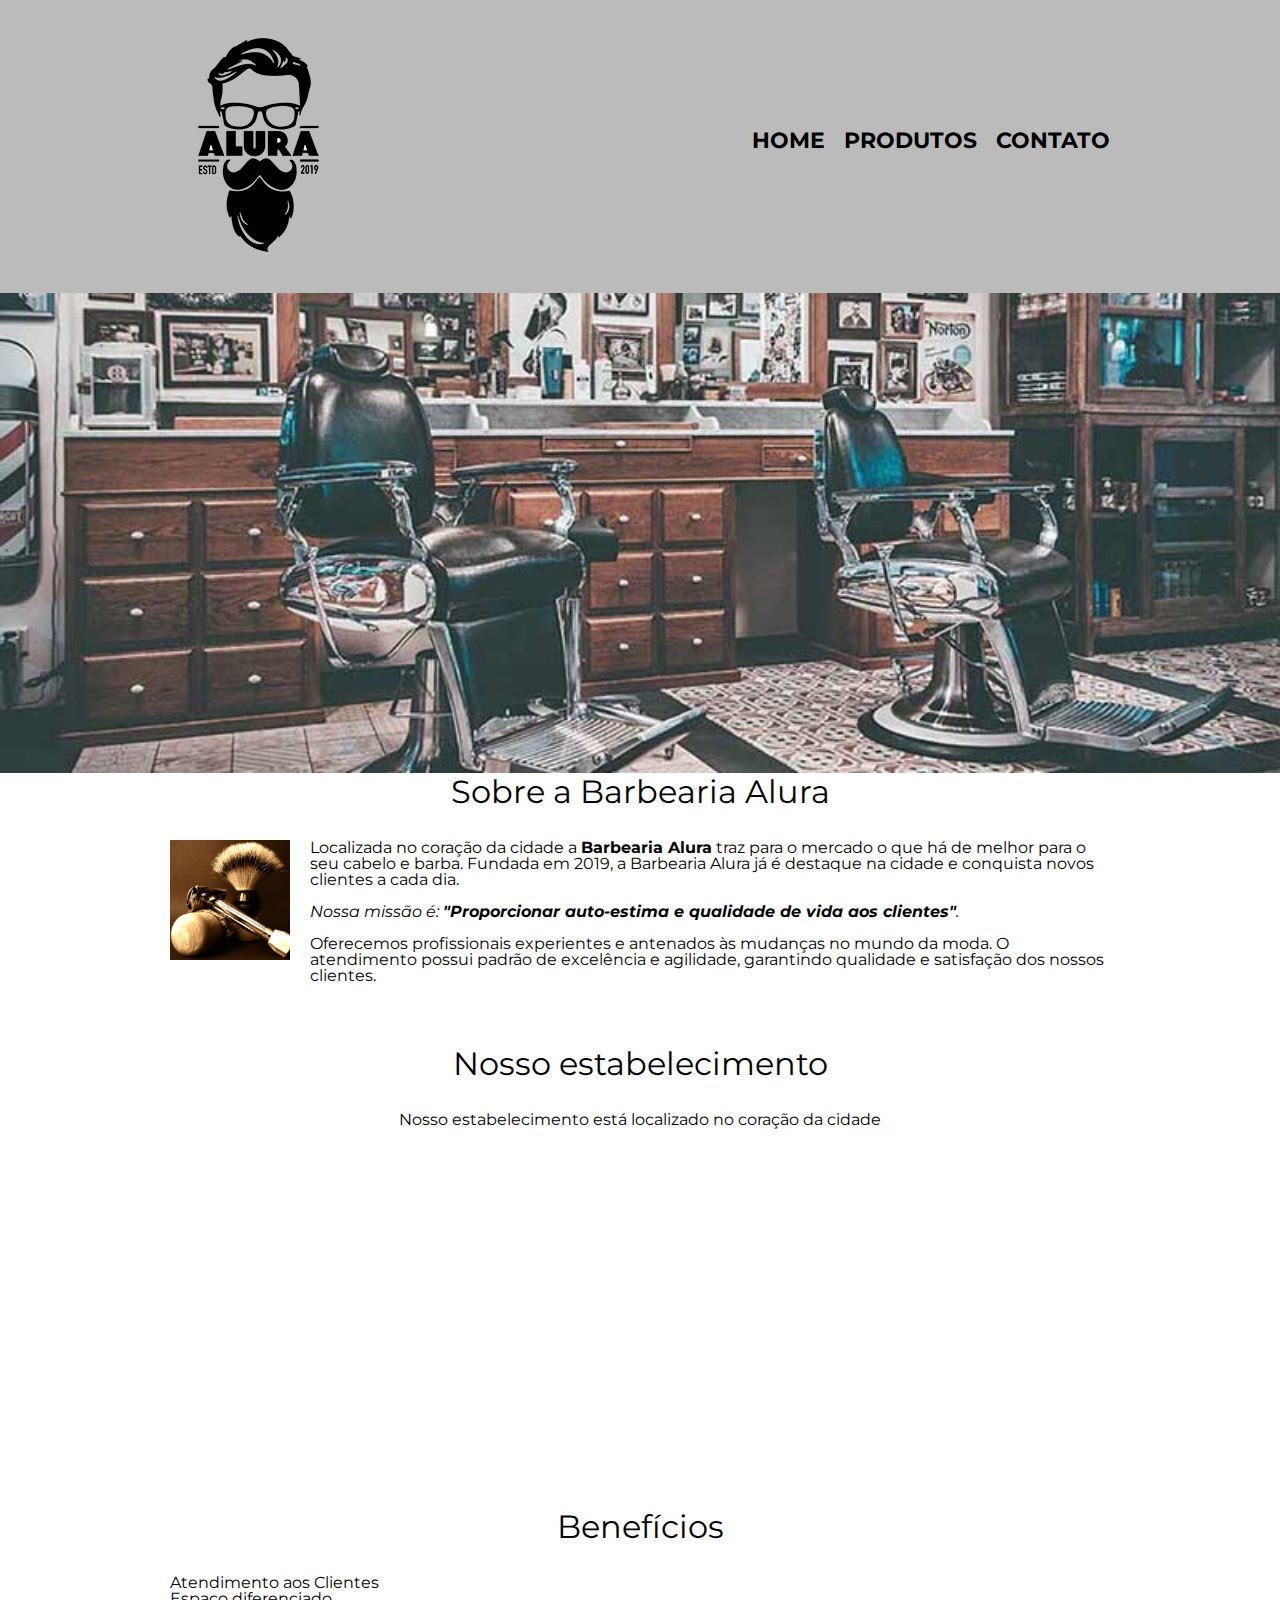
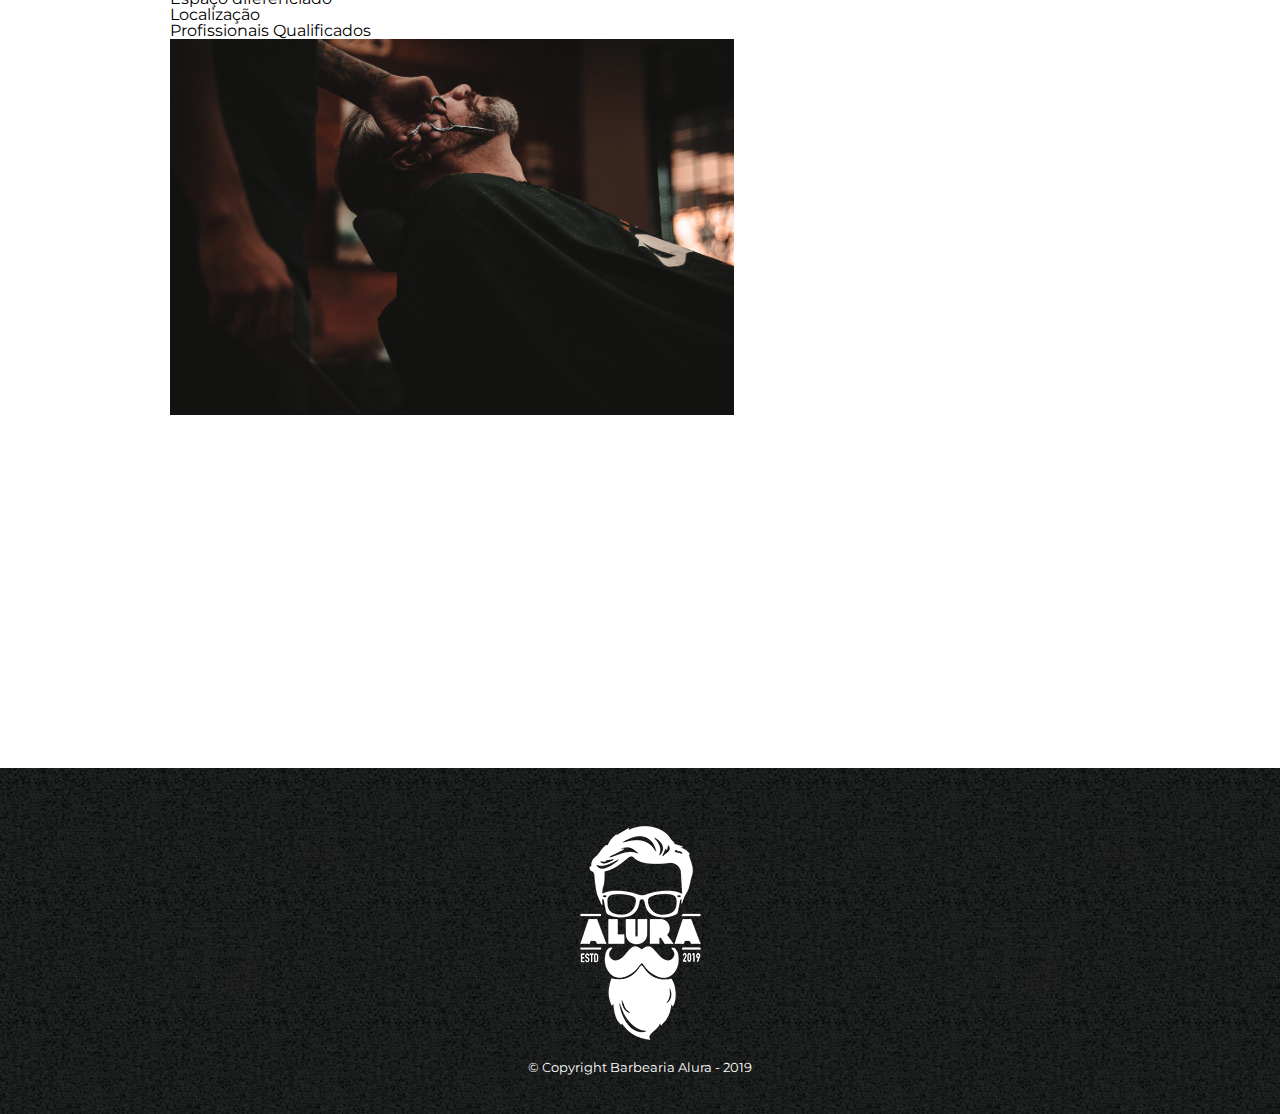
<file: index.html>
<!DOCTYPE html>
<html lang="pt-br">

<head>
    <meta charset="UTF-8">
    <meta http-equiv="X-UA-Compatible" content="IE=edge">
    <meta name="viewport" content="width=device-width, initial-scale=1.0">
    <title>Barbearia Alura</title>
    <link rel="stylesheet" href="reset.css">
    <link rel="stylesheet" href="style.css">
    <link rel="preconnect" href="https://fonts.googleapis.com">
    <link rel="preconnect" href="https://fonts.gstatic.com" crossorigin>
    <link href="https://fonts.googleapis.com/css2?family=Montserrat&family=Titillium+Web&display=swap" rel="stylesheet">
</head>

<body>
    <!-- estrutura do cabecalho-->
    <header>
        <div class="caixa">
            <h1><img src="logo.png" alt="Logo"></h1>

            <nav>
                <ul>
                    <li><a href="index.html">Home</a></li>
                    <li><a href="Produtos.html">Produtos</a></li>
                    <li><a href="contato.html">Contato</a></li>
                </ul>
            </nav>
        </div>
    </header>
    <img class="banner" src="banner.jpg">

    <main>
        <!--a section e usada no lugar da div, para agrupar o conteudo que tem 
        o mesmo sentido-->
        <section class="principal">
            <h2 class="titulo-principal">Sobre a Barbearia Alura</h2>

            <img class="utensilios" src="utensilios.jpg" alt="utensilios de barbeiro">

            <p>Localizada no coração da cidade a <strong>Barbearia Alura</strong> traz para o mercado o que há de melhor para o seu cabelo e barba. Fundada em 2019, a Barbearia Alura já é destaque na cidade e conquista novos clientes a cada dia.</p>

            <p id="missao"><em>Nossa missão é: <strong>"Proporcionar auto-estima e qualidade de vida aos clientes"</strong>.</em></p>

            <p>Oferecemos profissionais experientes e antenados às mudanças no mundo da moda. O atendimento possui padrão de excelência e agilidade, garantindo qualidade e satisfação dos nossos clientes.</p>
        </section>

        <section class="mapa">

            <h3 class="titulo-principal">Nosso estabelecimento</h3>
            <p>Nosso estabelecimento está localizado no coração da cidade</p>

            <iframe src="https://www.google.com/maps/embed?pb=!1m18!1m12!1m3!1d234054.8195967066!2d-46.91538867500006!3d-23.5646162!2m3!1f0!2f0!3f0!3m2!1i1024!2i768!4f13.1!3m3!1m2!1s0x94ce59541c6c79c3%3A0x36b90a85f0f8cb33!2sGrupo%20Alura!5e0!3m2!1spt-PT!2sbr!4v1674608780338!5m2!1spt-PT!2sbr"
                width="100%" height="300" style="border:0;" allowfullscreen="" loading="lazy" referrerpolicy="no-referrer-when-downgrade"></iframe>

        </section>

        <section class="beneficios">
            <h3 class="titulo-principal">Benefícios</h3>

            <ul>
                <li class="itens">Atendimento aos Clientes</li>
                <li class="itens">Espaço diferenciado</li>
                <li class="itens">Localização</li>
                <li class="itens">Profissionais Qualificados</li>
            </ul>

            <img src="beneficios.jpg" class="imagembeneficios">

            <div class="video">
                <iframe width="560" height="315" src="https://www.youtube.com/embed/wcVVXUV0YUY" title="YouTube video player" frameborder="0" allow="accelerometer; autoplay; clipboard-write; encrypted-media; gyroscope; picture-in-picture; web-share" allowfullscreen></iframe>
            </div>

        </section>
    </main>

    <footer>
        <img src="logo-branco.png" alt="logo">
        <p class="copyright">&copy; Copyright Barbearia Alura - 2019</p>
    </footer>
</body>

</html>
</file>
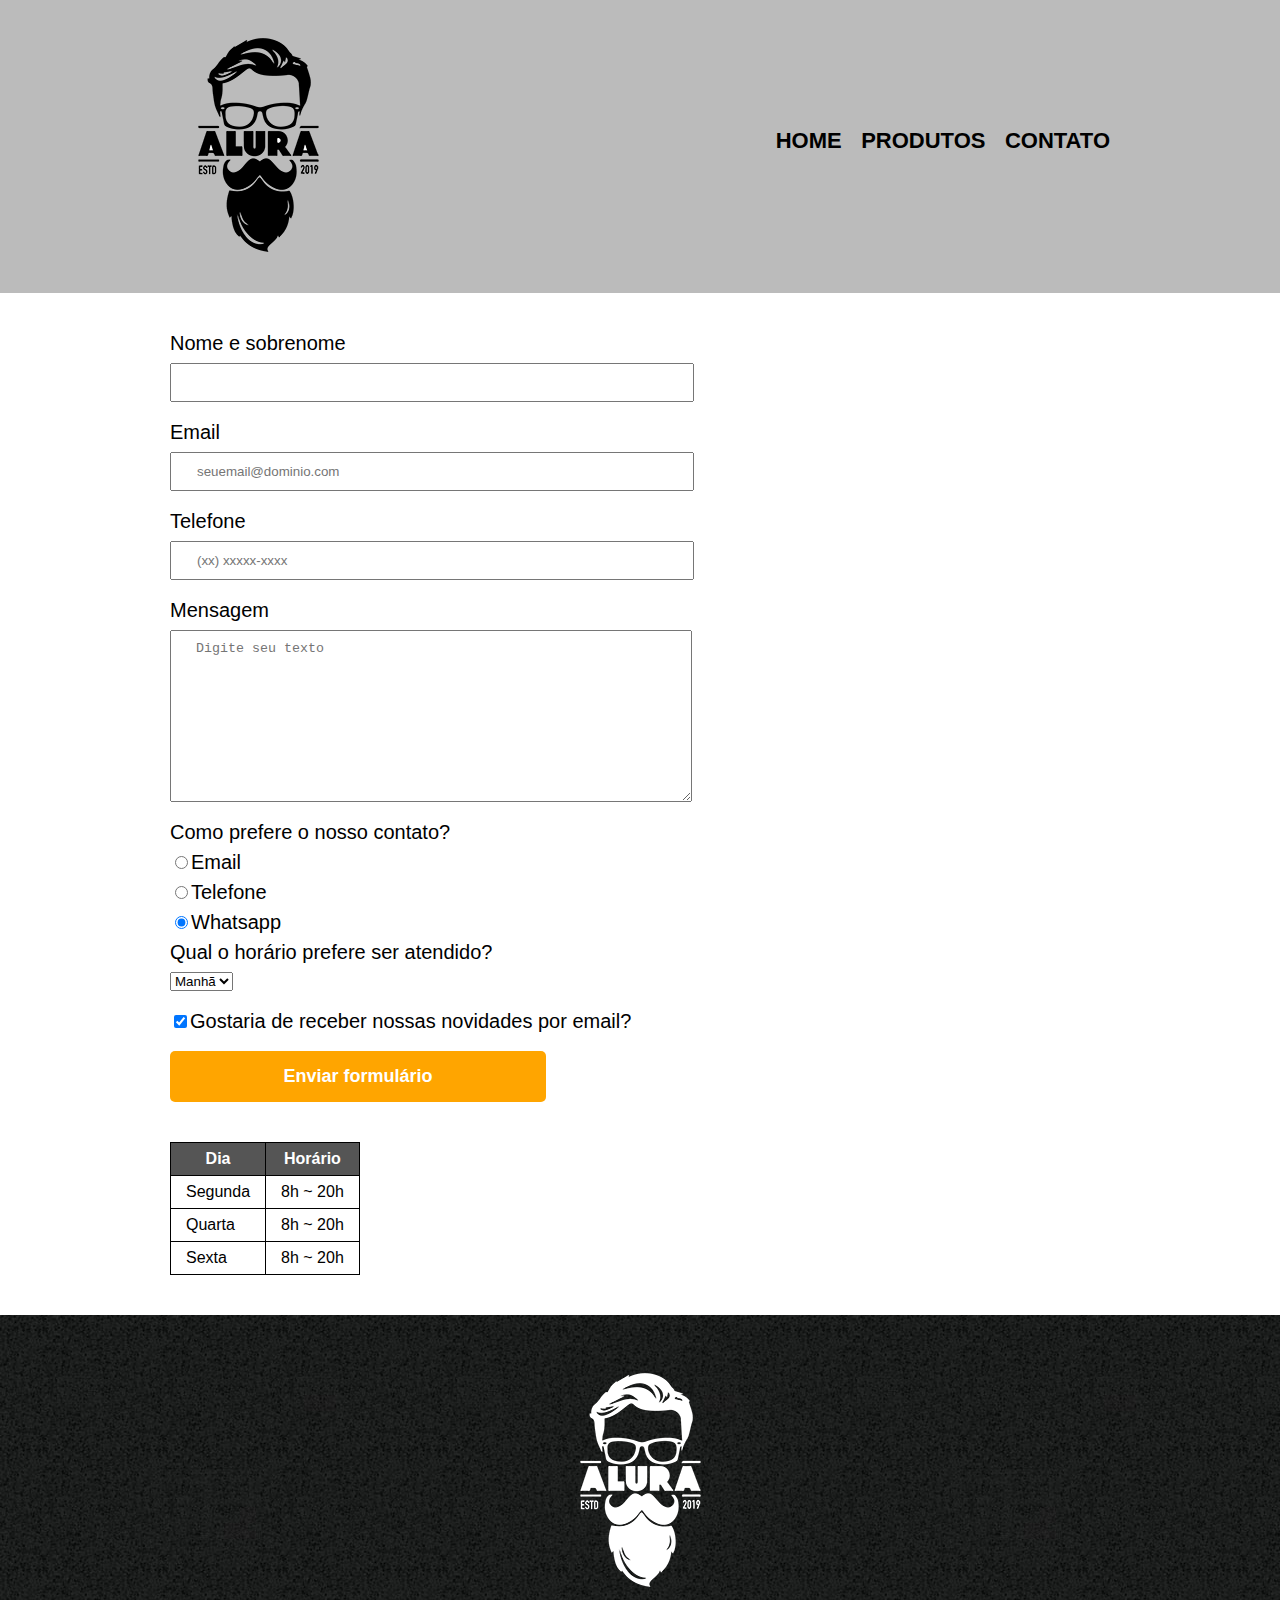
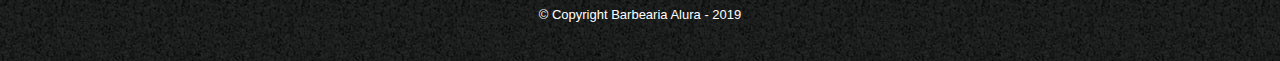
<file: contato.html>
<!DOCTYPE html>
<html lang="pt-br">

<head>
    <meta charset="UTF-8">
    <meta http-equiv="X-UA-Compatible" content="IE=edge">
    <meta name="viewport" content="width=device-width, initial-scale=1.0">
    <title>Contato - Babearia Alura</title>
    <link rel="stylesheet" href="reset.css">
    <link rel="stylesheet" href="style.css">
</head>

<body>
    <!-- estrutura do cabecalho-->
    <header>
        <div class="caixa">
            <h1><img src="logo.png" alt="Logo"></h1>

            <nav>
                <ul>
                    <li><a href="index.html">Home</a></li>
                    <li><a href="Produtos.html">Produtos</a></li>
                    <li><a href="contato.html">Contato</a></li>
                </ul>
            </nav>
        </div>
    </header>

    <main>
        <form>
            <label for="nomeSobrenome">Nome e sobrenome</label>
            <input type="text" id="nomeSobrenome" class="input-padrao" required>
            <!--required e para tornar o campo obrigatorio para preenchimento-->

            <label for="email">Email</label>
            <input type="email" id="email" class="input-padrao" required placeholder="seuemail@dominio.com">

            <label for="telefone">Telefone</label>
            <input type="tel" id="telefone" class="input-padrao" required placeholder="(xx) xxxxx-xxxx">

            <label for="mensagem">Mensagem</label>
            <textarea id="mensagem" cols="70" rows="10" class="input-padrao" required placeholder="Digite seu texto"></textarea>
            <!--Placeholder e para colocar uma forma no tipo do input-->
            <!--o nome contato nas radios server para conseguir marcar apenas um item-->
            <fieldset>
                <legend>Como prefere o nosso contato?</legend>
                <label><input type="radio" name="contato" value="email" id="radio-email">Email</label>


                <label><input type="radio" name="contato" value="telefone" id="radio-telefone">Telefone</label>


                <label><input type="radio" name="contato" value="whatsapp" id="radio-whatsapp" checked>Whatsapp</label>
                <!--checked e para deixar essa opção como padrão inicial-->
            </fieldset>

            <fieldset>
                <legend>Qual o horário prefere ser atendido?</legend>
                <select>
                <option>Manhã</option>
                <option>Tarde</option>
                <option>Noite</option>
            </select>
            </fieldset>

            <label class="checkbox"><input type="checkbox" checked>Gostaria de receber nossas novidades por email?</label>

            <input type="submit" value="Enviar formulário" class="enviar">
        </form>

        <!--Tabela-->
        <table>
            <thead>
                <!-- thead serve para definir o titulo da tabela e usamos th 
        ao inves de td-->
                <tr>
                    <th>Dia</th>
                    <th>Horário</th>
                </tr>
            </thead>
            <tbody>
                <!--tbody serve para definiro o corpo da tabela-->
                <!--colspan="numero de celulas", usado para agrupar celular com uma
            unica informação-->
                <tr>
                    <td>Segunda</td>
                    <td>8h ~ 20h</td>
                </tr>
                <tr>
                    <td>Quarta</td>
                    <td>8h ~ 20h</td>
                </tr>
                <tr>
                    <td>Sexta</td>
                    <td>8h ~ 20h</td>
                </tr>
            </tbody>
        </table>
    </main>
    <footer>
        <img src="logo-branco.png" alt="logo">
        <p class="copyright">&copy; Copyright Barbearia Alura - 2019</p>
    </footer>
</body>

</html>
</file>
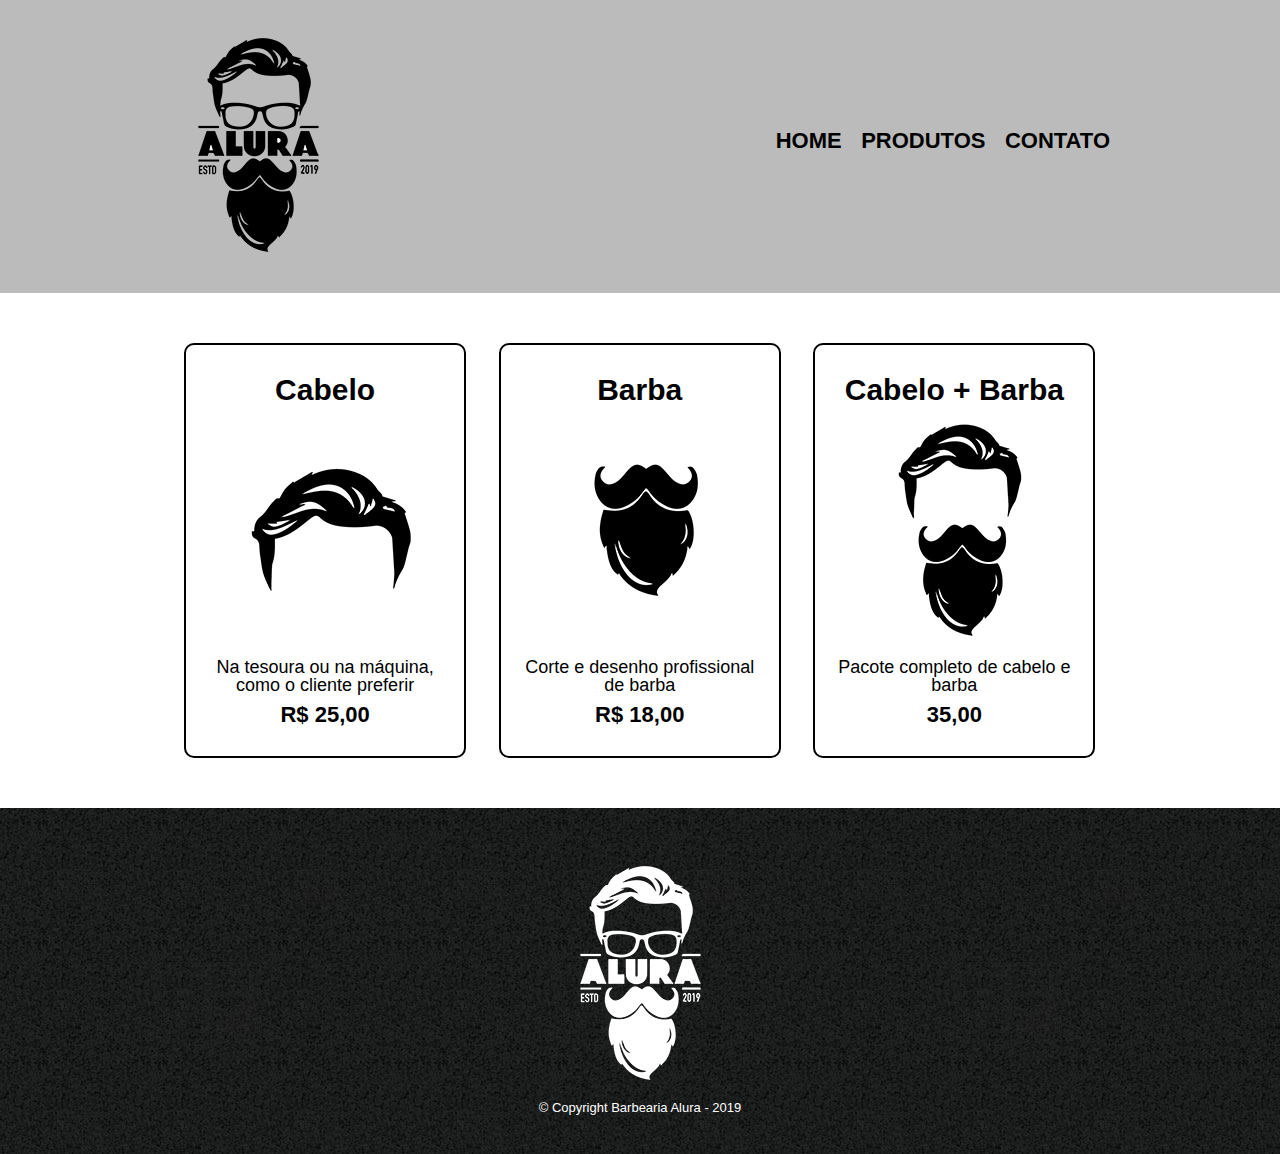
<file: Produtos.html>
<!DOCTYPE html>
<html lang="pt-br">

<head>
    <meta charset="UTF-8">
    <meta http-equiv="X-UA-Compatible" content="IE=edge">
    <meta name="viewport" content="width=device-width, initial-scale=1.0">
    <title>Produtos - Babearia Alura</title>
    <link rel="stylesheet" href="reset.css">
    <link rel="stylesheet" href="style.css">
</head>

<body>
    <!-- estrutura do cabecalho-->
    <header>
        <div class="caixa">
            <h1><img src="logo.png" alt="Logo"></h1>

            <nav>
                <ul>
                    <li><a href="index.html">Home</a></li>
                    <li><a href="Produtos.html">Produtos</a></li>
                    <li><a href="contato.html">Contato</a></li>
                </ul>
            </nav>
        </div>
    </header>
    <!-- estrutura do corpo-->
    <main>
        <ul class="produtos">
            <li>
                <h2>Cabelo</h2>
                <img src="cabelo.jpg" alt="Cabelo">
                <p class="produto-descricao">Na tesoura ou na máquina, como o cliente preferir</p>
                <p class="produto-preco">R$ 25,00</p>
            </li>
            <li>
                <h2>Barba</h2>
                <img src="barba.jpg" alt="Barba">
                <p class="produto-descricao">Corte e desenho profissional de barba</p>
                <p class="produto-preco">R$ 18,00</p>
            </li>
            <li>
                <h2>Cabelo + Barba</h2>
                <img src="cabelo+barba.jpg" alt="Cabelo mais Barba">
                <p class="produto-descricao">Pacote completo de cabelo e barba</p>
                <p class="produto-preco">35,00</p>
            </li>
        </ul>
    </main>

    <footer>
        <img src="logo-branco.png" alt="logo">
        <p class="copyright">&copy; Copyright Barbearia Alura - 2019</p>
    </footer>
</body>

</html>
</file>
<file: style.css>
body {
    font-family: 'Montserrat', sans-serif;
}

header {
    background: #BBBBBB;
    /*cor de fundo cinza apenas no headr*/
    padding: 20px 0;
    /*para deixar o espaçamento do menu e imagem perfeitos p o site*/
}

.caixa {
    width: 940px;
    /*margem padrão web*/
    position: relative;
    /*foi usado para trazer o navegardo para a margem do width da caixa*/
    margin: 0 auto;
    /*para cima e baixo zero de margem, e o auto serve para o calculo ser feito automatico da direita e esqueda, centraliza automatico*/
}

nav {
    position: absolute;
    /*a posição absoluta server para deixar a objeto solto sempre usar para posicionar algo*/
    top: 110px;
    right: 0;
}

nav li {
    display: inline;
    /*colocar os intens em linha*/
    margin: 0 0 0 15px;
    /*colocar um espaçamento entre os itens a esqueda*/
}

nav a {
    text-transform: uppercase;
    /*colcar o texto em Maiusco*/
    color: #000000;
    /*cor do texto*/
    font-weight: bold;
    /*fonte negrito*/
    font-size: 22px;
    /*tamanho da fonte*/
    text-decoration: none;
    /*tira toda formatação do texto*/
}

nav a:hover {
    /*hover e pra adicionar comportamento quando o mouse estiver em cima do item*/
    color: #C78C19;
    text-decoration: underline;
}

.produtos {
    width: 940px;
    /*margem padrão web*/
    margin: 0 auto;
    /*para cima e baixo zero de margem, e o auto serve para o calculo ser feito automatico da direita e esqueda, centraliza automatico*/
    padding: 50px 0;
    /*aumentado a distancia para cima e para baixo*/
}

.produtos li {
    display: inline-block;
    /*colocando os itens ao lado um do outro*/
    text-align: center;
    /*centralizar os itens*/
    width: 30%;
    /*para deixar os itens com 30% de espaço kda*/
    vertical-align: top;
    /*alinhar pela parte de cima, ficar todos na mesma linha mais alinhando pelo item superior*/
    margin: 0 1.5%;
    /*espaçamento lateral, espaçamento externo*/
    padding: 30px 20px;
    /*espaçamento interno*/
    box-sizing: border-box;
    /*para não deixar que os espaçamentos se somem, que o intem trabalhe com o espaçamento definido*/
    border: 2px solid #000000;
    border-radius: 10px;
}

.produtos li:hover {
    /*hover e pra adicionar comportamento quando o mouse estiver em cima do item*/
    border-color: #C78C19;
}

.produtos li:active {
    /*adicionando quando o o item for clicado*/
    border-color: #088c19;
}

.produtos li:hover h2 {
    /*para mudar o elemento h2*/
    font-size: 34px;
}

.produtos h2 {
    font-size: 30px;
    /*tamanho da fonte*/
    font-weight: bold;
    /*peso da fonte negrito*/
}

.produto-descricao {
    font-size: 18px;
}

.produto-preco {
    font-size: 22px;
    /*tamanho da fonte*/
    font-weight: bold;
    /*peso da fonte negrito*/
    margin-top: 10px;
}

footer {
    text-align: center;
    background: url(bg.jpg);
    padding: 40px 0;
}

.copyright {
    color: #FFFFFF;
    font-size: 13px;
    margin-top: 20px 0 0;
}


/*pagina de contato*/

main {
    width: 940px;
    margin: 0 auto;
}

form {
    margin: 40px 0;
}

form label,
form legend {
    display: block;
    font-size: 20px;
    margin: 0 0 10px;
}

.input-padrao {
    display: block;
    margin: 0 0 20px;
    padding: 10px 25px;
    width: 50%;
}

.checkbox {
    margin: 20px 0;
}


/*Botão enviar*/

.enviar {
    width: 40%;
    padding: 15px 0;
    background: orange;
    color: white;
    font-weight: bold;
    font-size: 18px;
    border: none;
    border-radius: 5px;
    transition: 1s all;
    /*sempre informar o que sera utilizado na transição, all são todos as
     configurações se usar o background so iria mudar o fundo*/
    /*para fazer a transição*/
    cursor: pointer;
    /*o tipo do cursor*/
}

.enviar:hover {
    background: rgb(255, 94, 0);
    /*para fazer a transição*/
    transform: scale(1.2);
    /*para aumentar o tamanho do botão*/
    /* transform: rotate(20deg); da o efeito de rotação, para colocar
     mais um transform e socolocar em ordem transform: rotate(20deg), scale(1.2);*/
}


/*tabela*/

table {
    margin: 20px 0 40px;
}

thead {
    background: #555555;
    color: white;
    font-weight: bold;
}

td,
th {
    border: 1px solid #000000;
    padding: 8px 15px;
}


/*estilização da home-page*/

.banner {
    width: 100%;
}

.titulo-principal {
    text-align: center;
    font-size: 2em;
    /*o tipo "em" e utilizado quando querendo deixar o tamanho proporcionalo ao pixel
    nesse caso 2em significa que a fonte tera o dobro do tamnho do pixel das outras fontes*/
    margin: 0 0 1em;
    clear: left;
    /*pra colocar a imagem antes do texto de forma alinhada usado junto com o float dos
    utensilios*/
}

.principal p {
    margin: 0 0 1em;
}

.principal strong {
    font-weight: bold;
}

.principal em {
    font-style: italic;
}

.utensilios {
    width: 120px;
    float: left;
    /*pra colocar a imagem antes do texto de forma alinhada*/
    margin: 0 20px 20px 0;
}

.imagembeneficios {
    width: 60%;
}

.mapa {
    padding: 3em 0;
}

.mapa p {
    margin: 0 0 2em;
    text-align: center;
}

.video {
    width: 560px;
    margin: 1em auto;
}
</file>
